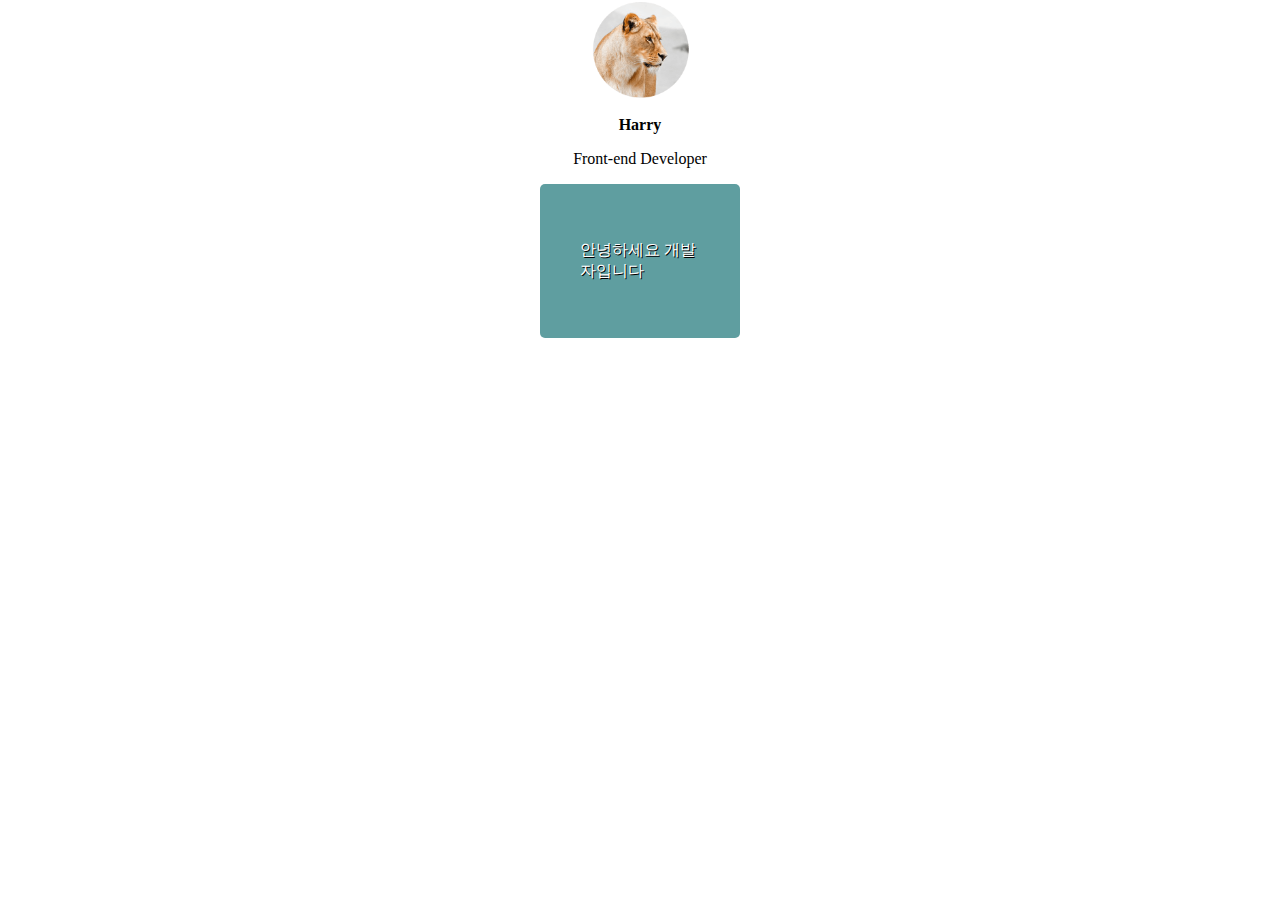
<file: html/index.html>
<!DOCTYPE html>
<html>

<head>
    <meta charset="UTF-8">
    <title>Document</title>
    <link href="css/main.css" rel="stylesheet">
</head>

<body>
    <img src="img/lion.png" class="profile">
    <h3 class="title">Harry</h3>
    <p class="content">Front-end Developer</p>

    <div class="box">
        <p>안녕하세요 개발자입니다</p>
    </div>



</body>

</html>
</file>
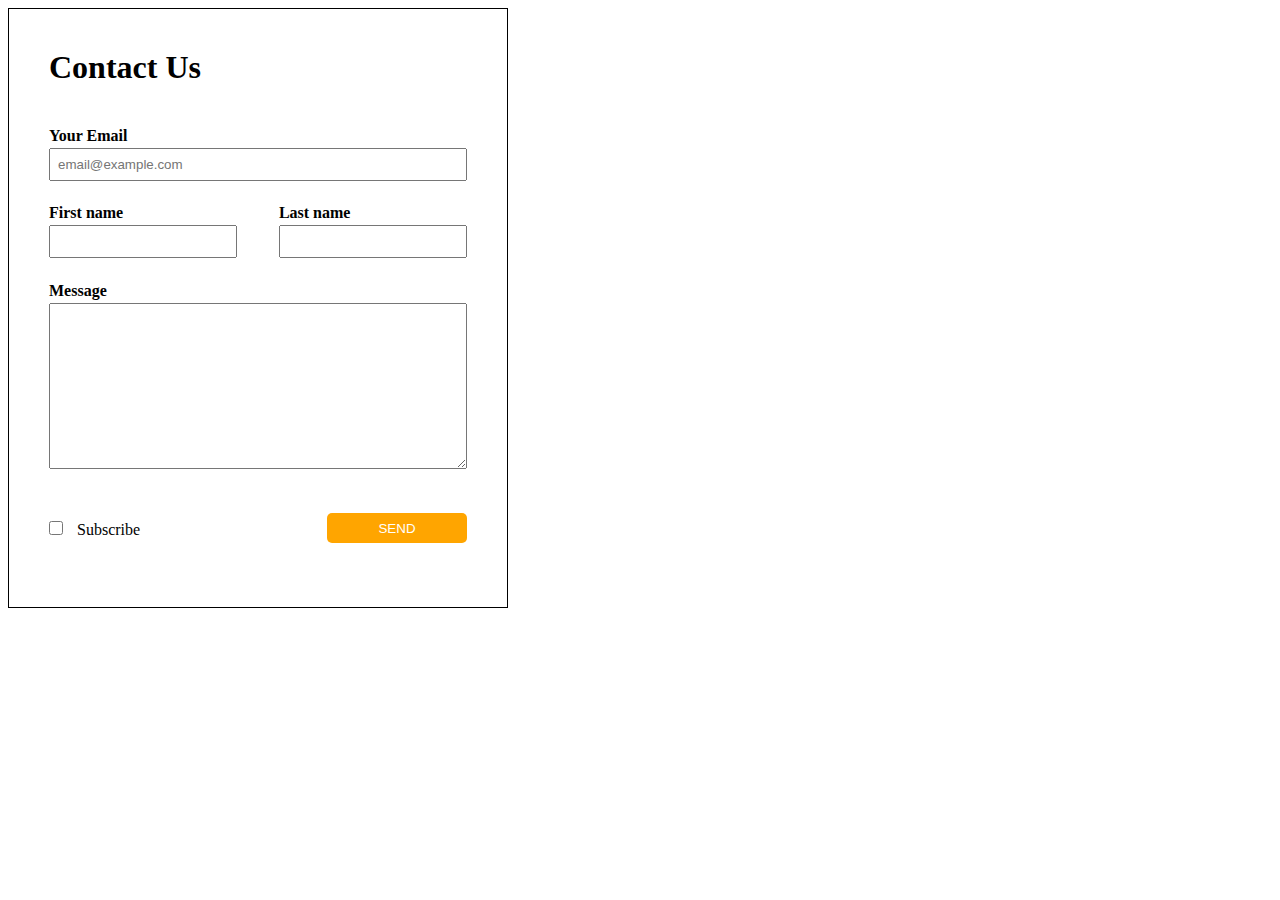
<file: html/ContactUs/index.html>
<!DOCTYPE html>
<html>

<head>
    <meta charset="UTF-8">
    <title>Contact Us</title>
    <link rel="stylesheet" href="css/main.css">
</head>

<body>

    <div class="form-container">
        <form>
            <div class="form-header">
                <h1>Contact Us</h1>
            </div>

            <div class="form-email">
                <h4>Your Email</h4>
                <input type="email" placeholder="email@example.com">
            </div>

            <div class="form-user-name">
                <div class="form-first-name">
                    <h4>First name</h4>
                    <input type="text">
                </div>
                <div class="form-name-blank"></div>
                <div class="form-last-name">
                    <h4>Last name</h4>
                    <input type="text">
                </div>
            </div>
            <div style="clear:both"></div>

            <div class="form-message">
                <h4>Message</h4>
                <textarea rows="10"></textarea>
            </div>

            <div class="form-footer">
                <div class="form-checkbox-area">

                    <input type="checkbox" id="subscribe">
                    <label for="subscribe">Subscribe</label>

                </div>

                <div class="form-submit-area">
                    <input type="submit" value="SEND">
                </div>
            </div>
            <div style="clear:both"></div>
        </form>
    </div>

</body>

</html>
</file>
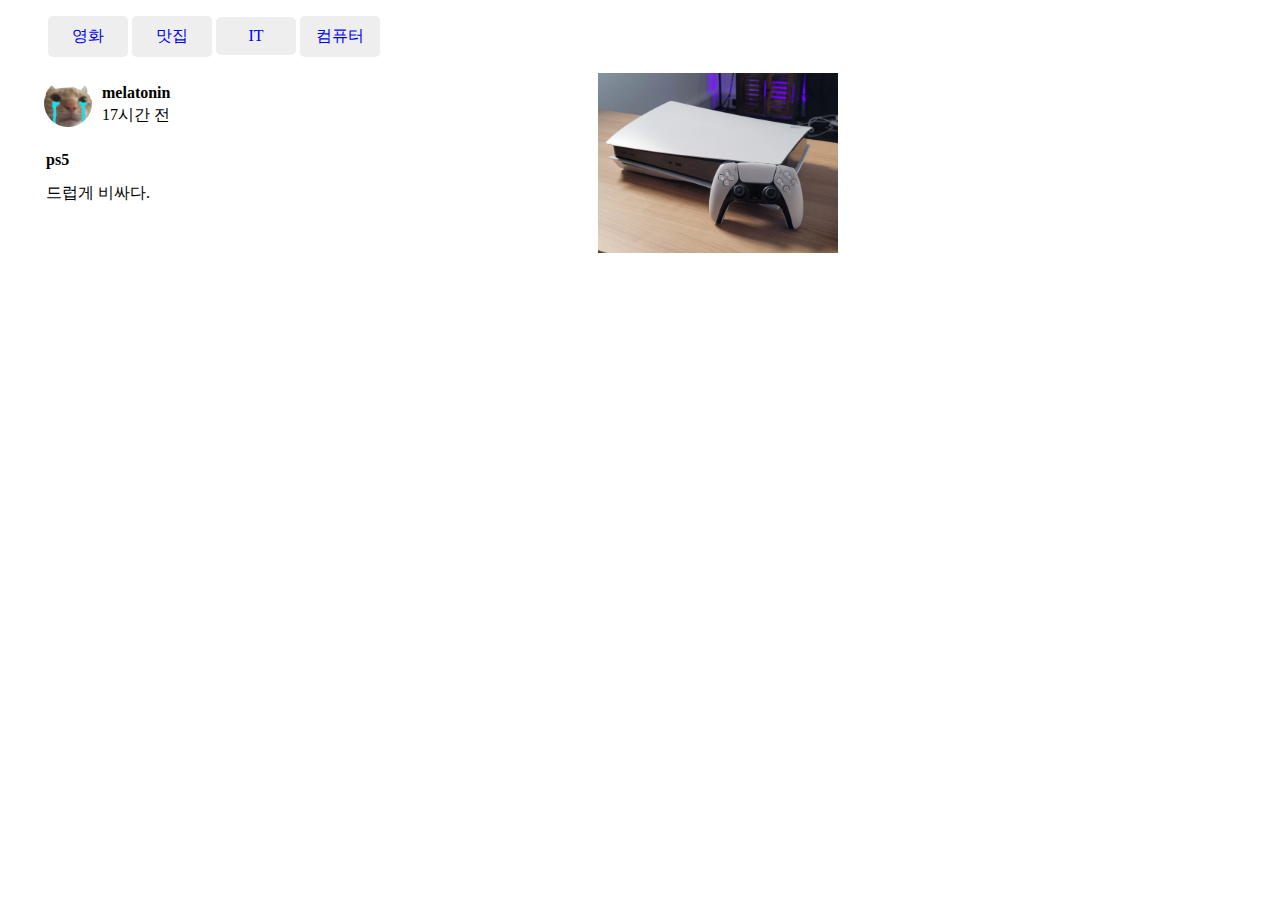
<file: html/블로그미리보기/index.html>
<!DOCTYPE html>
<html>

<head>
    <meta charset="UTF-8">
    <title>Blog</title>
    <link rel="stylesheet" href="css/main.css">
</head>

<body>

    <nav>
        <ul class="navbar">
            <li><a href="#">영화</a></li>
            <li><a href="#">맛집</a></li>
            <li><a href="#">IT</a></li>
            <li><a href="#">컴퓨터</a></li>
        </ul>
    </nav>

    <section></section>
    <footer></footer>




    <div class="container">
        <div class="post-text-area">
            <div class="post-author">
                <img src="profile.png" class="profile-img">
                <div class="post-author-detail">
                    <h4>melatonin</h4>
                    <p>17시간 전</p>
                </div>
            </div>
            <div style="clear:both"></div>
            <div class="post-name">
                <h4>ps5</h4>
            </div>
            <div class="post-body">
                <p>드럽게 비싸다.</p>
            </div>

        </div>
        <div class="post-img-area">
            <img src="img.png" width="100%">
        </div>
    </div>

</body>

</html>
</file>
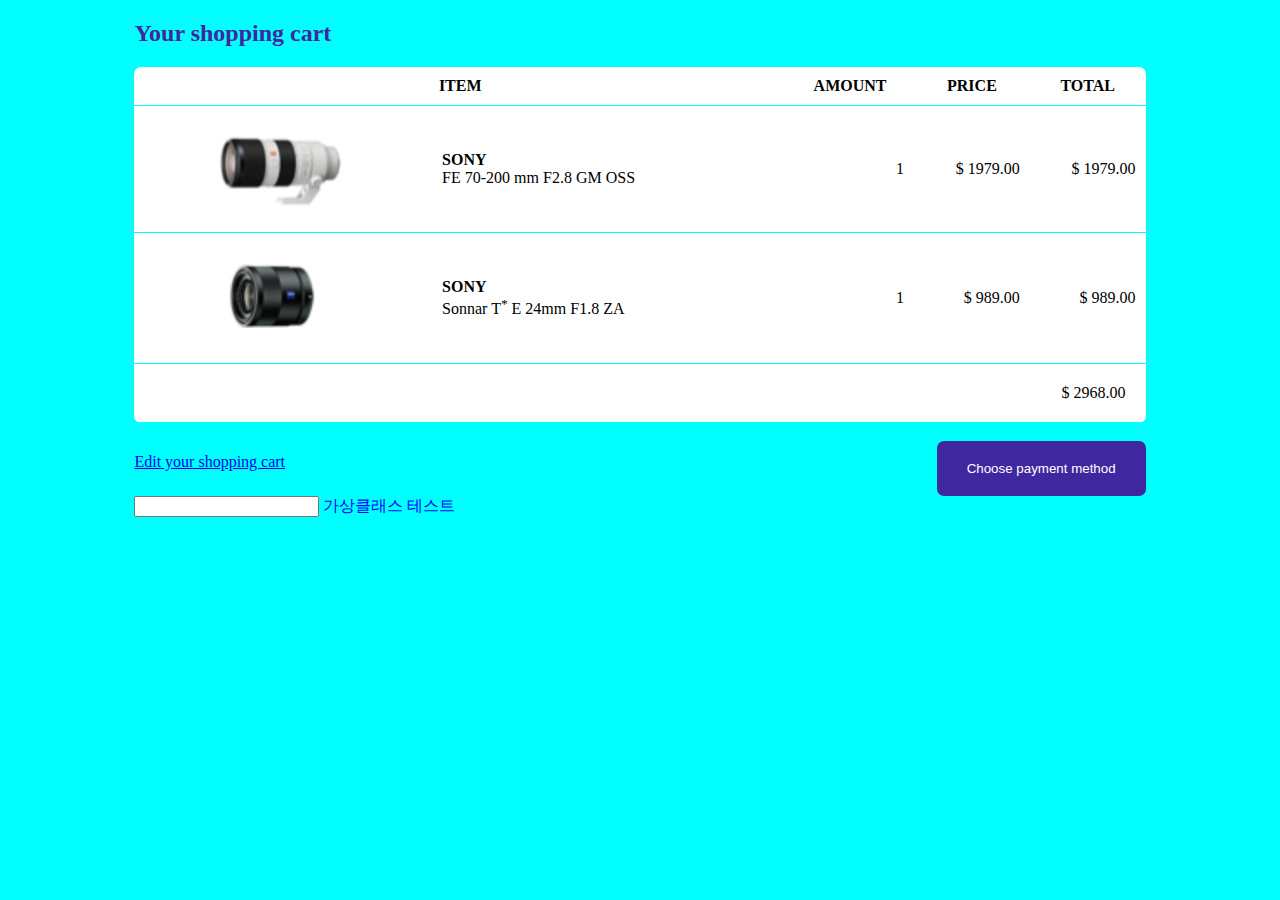
<file: html/숙제/Cart/index.html>
<!DOCTYPE html>
<html>

<head>
    <meta charset="UTF-8">
    <title>Shopping Cart</title>
    <link rel="stylesheet" href="css/main.css">
</head>

<body>
    <div class="container">
        <div class="header-area">
            <h2>Your shopping cart</h2>
        </div>

        <table class="table-area">
            <thead>
                <tr>
                    <th colspan="2">ITEM</th>
                    <th>AMOUNT</th>
                    <th>PRICE</th>
                    <th>TOTAL</th>
                </tr>
            </thead>

            <tbody>
                <tr>
                    <td><img src="img/lens1.png"></td>
                    <td>
                        <p><strong>SONY</strong><br>
                            FE 70-200 mm F2.8 GM OSS</p>
                    </td>
                    <td>1</td>
                    <td>$ 1979.00</td>
                    <td>$ 1979.00</td>
                </tr>
                <tr>
                    <td><img src="img/lens2.png"></Td>
                    <td>
                        <p><strong>SONY</strong><br>
                            Sonnar T<sup>*</sup> E 24mm F1.8 ZA</p>
                    </td>
                    <td>1</td>
                    <td>$ 989.00</td>
                    <td>$ 989.00</td>
                </tr>
            </tbody>

            <tfoot>
                <tr>
                    <td colspan="5">$ 2968.00</td>
                </tr>
            </tfoot>
        </table>

        <div class="footer-area">
            <a href="#">Edit your shopping cart</a>
            <button>Choose payment method</button>
        </div>



        <input class="input-test">
        <a href="../../연습/basic/index.html" class="custom-link">가상클래스 테스트</a>

    </div>

</body>

</html>
</file>
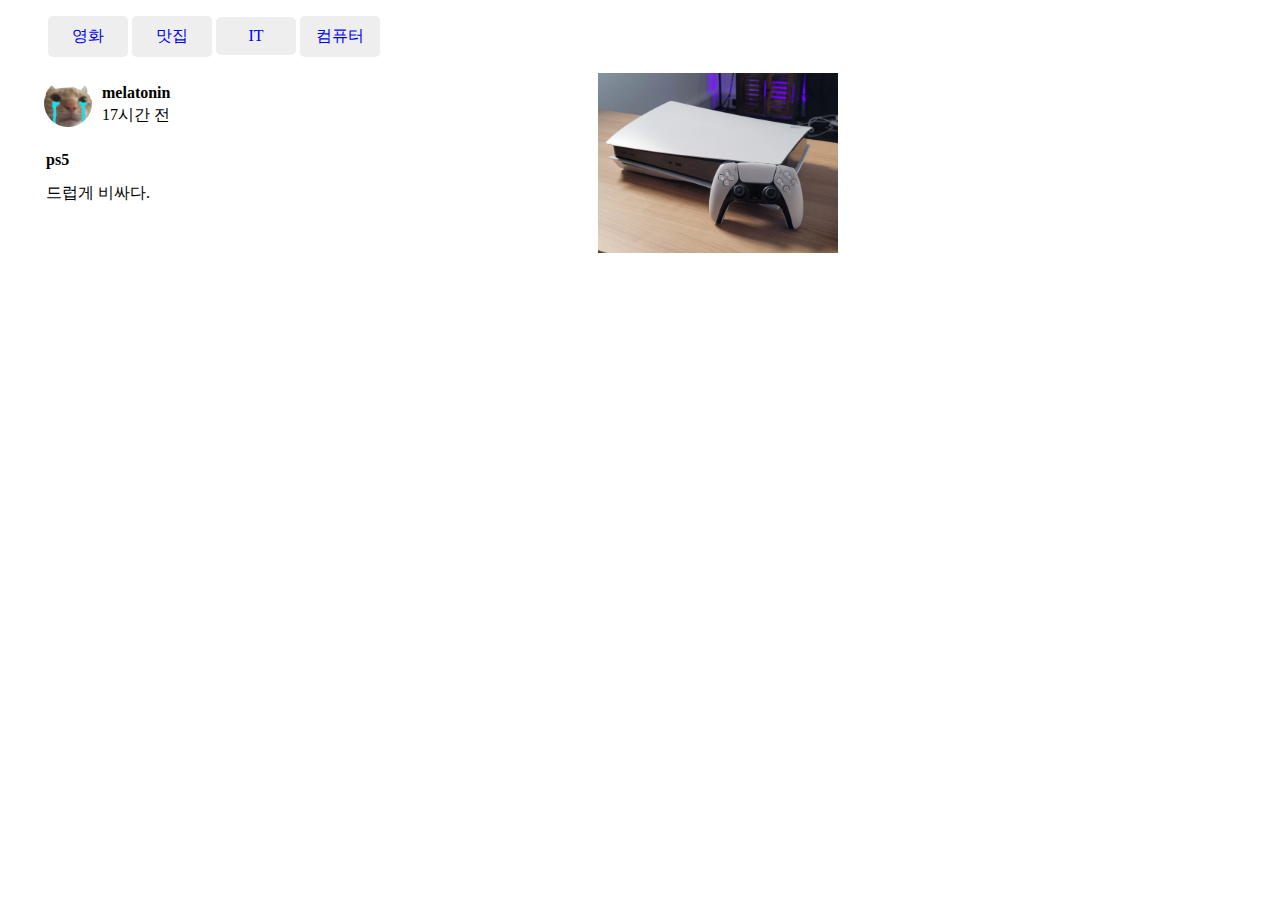
<file: html/숙제/블로그미리보기/index.html>
<!DOCTYPE html>
<html>

<head>
    <meta charset="UTF-8">
    <title>Blog</title>
    <link rel="stylesheet" href="css/main.css">
</head>

<body>

    <nav>
        <ul class="navbar">
            <li><a href="#">영화</a></li>
            <li><a href="#">맛집</a></li>
            <li><a href="#">IT</a></li>
            <li><a href="#">컴퓨터</a></li>
        </ul>
    </nav>

    <section></section>
    <footer></footer>




    <div class="container">
        <div class="post-text-area">
            <div class="post-author">
                <img src="img/profile.png" class="profile-img">
                <div class="post-author-detail">
                    <h4>melatonin</h4>
                    <p>17시간 전</p>
                </div>
            </div>
            <div style="clear:both"></div>
            <div class="post-name">
                <h4>ps5</h4>
            </div>
            <div class="post-body">
                <p>드럽게 비싸다.</p>
            </div>

        </div>
        <div class="post-img-area">
            <img src="img/img.png" width="100%">
        </div>
    </div>

</body>

</html>
</file>
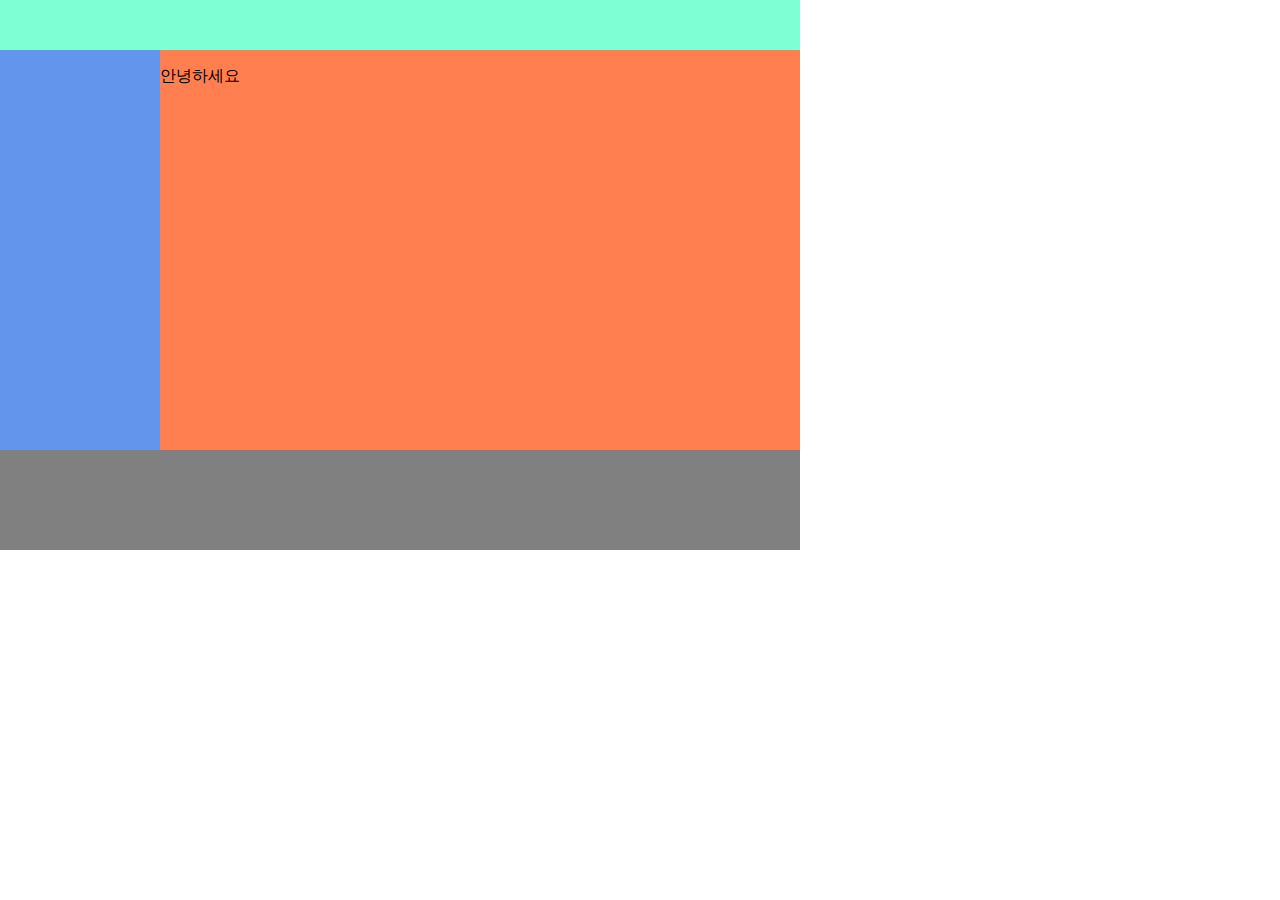
<file: html/layout1.html>
<!DOCTYPE html>
<html>

<head>
    <meta charset="UTF-8">
    <title>Document</title>
    <link rel="stylesheet" href="css/main.css">
</head>

<body>
    <div class="container">
        <div class="header"></div>
        <div class="left-menu"></div>
        <div class="right">
            <p>안녕하세요</p>
        </div>
        <div class="footer"></div>
    </div>
</body>

</html>
</file>
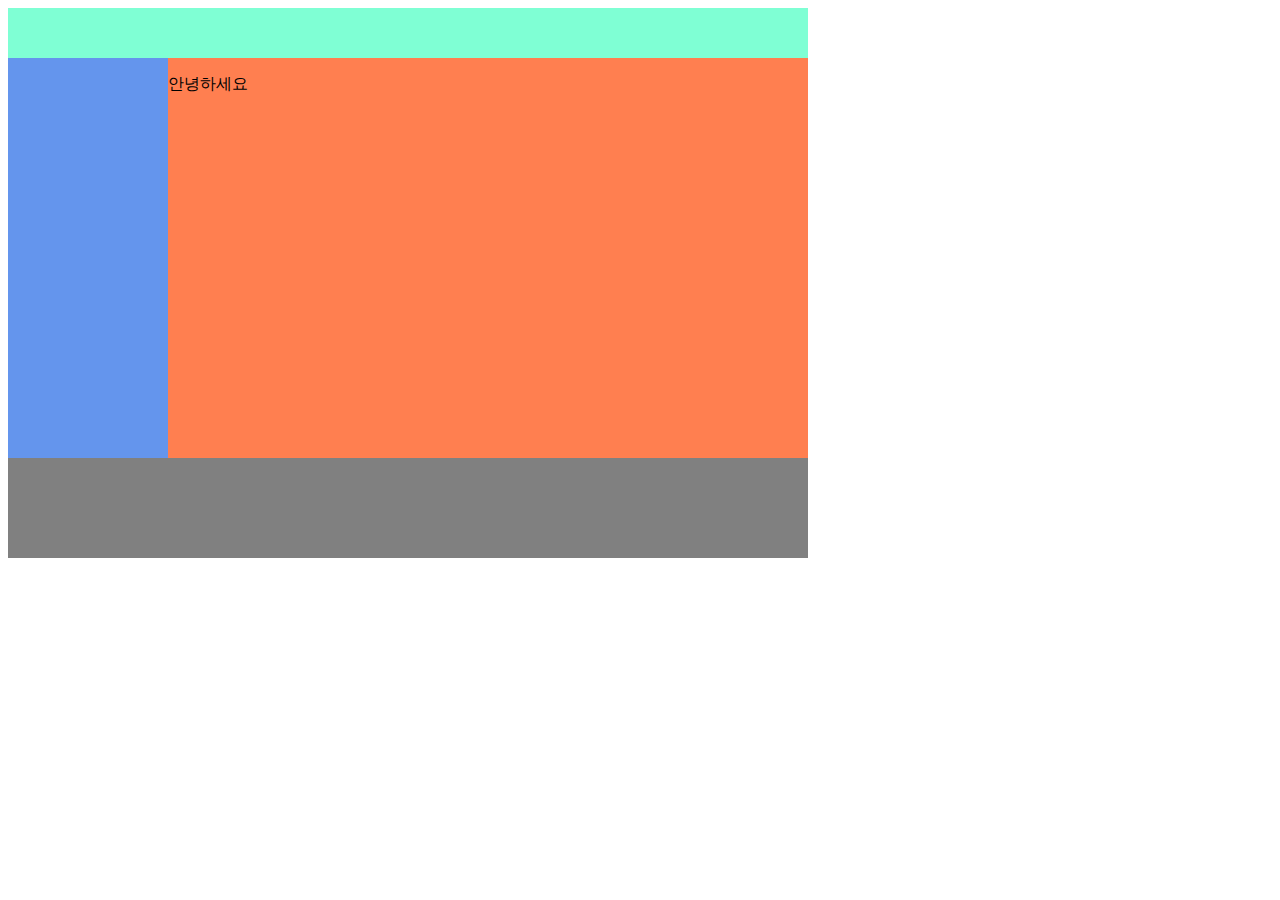
<file: html/연습/basic/division.html>
<!DOCTYPE html>
<html>

<head>
    <meta charset="UTF-8">
    <title>Document</title>
    <link rel="stylesheet" href="css/division.css">
</head>

<body>
    <div class="container">
        <div class="header"></div>
        <div class="left-menu"></div>
        <div class="right">
            <p>안녕하세요</p>
        </div>
        <div class="footer"></div>
    </div>
</body>

</html>
</file>
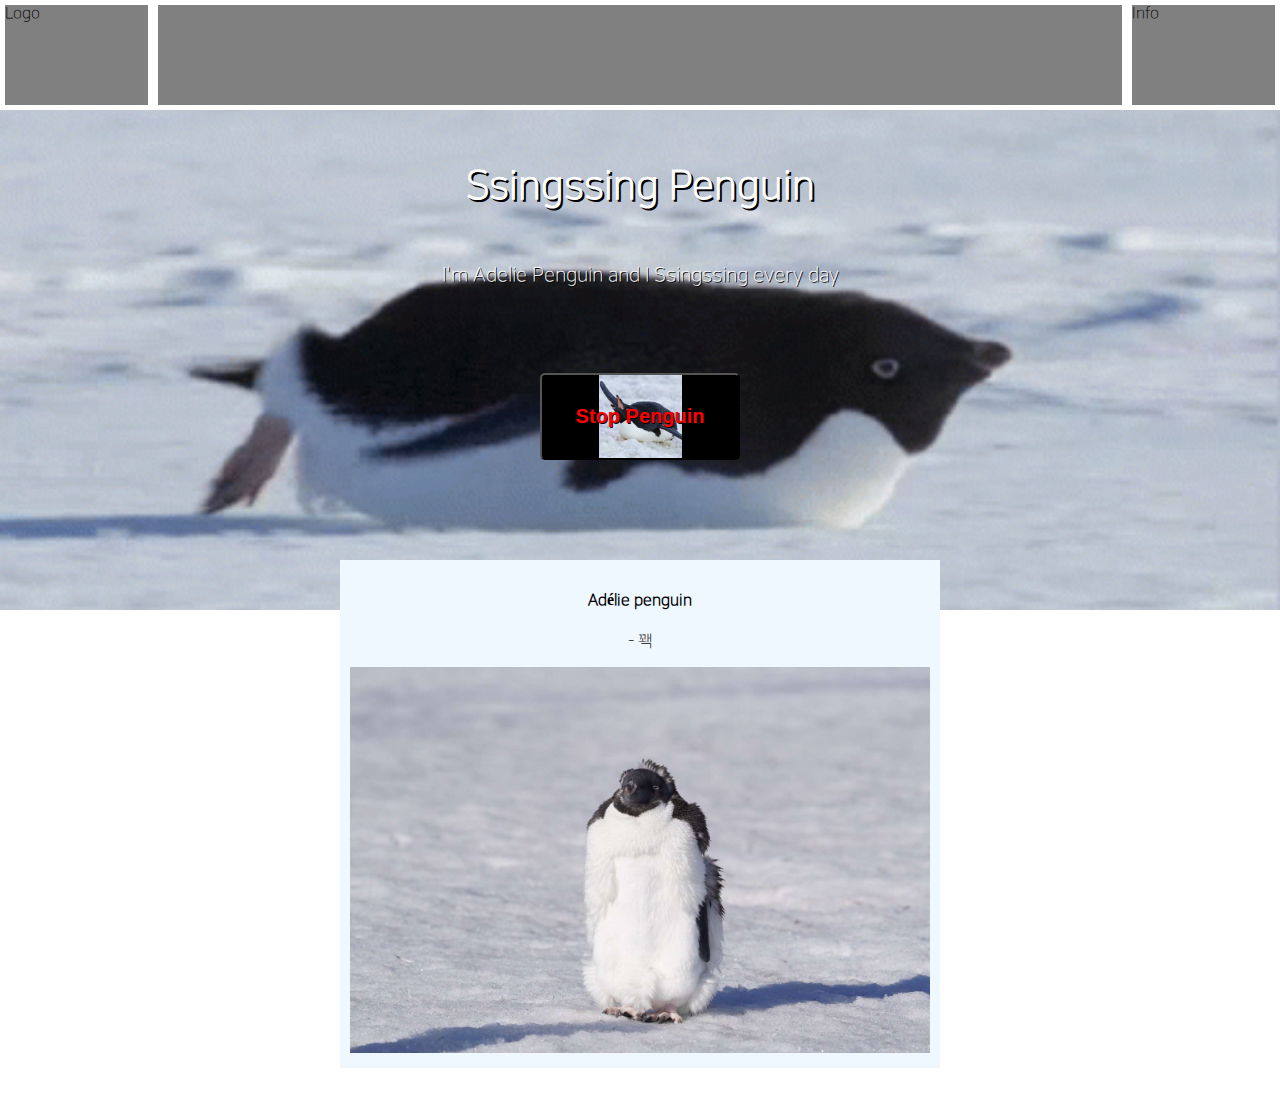
<file: html/연습/basic/layout2.html>
<!DOCTYPE html>
<html>

<head>
    <meta charset="UTF-8">
    <title>Document</title>
    <link rel="stylesheet" href="css/main.css">
</head>

<body>

    <!-- flexbox 연습 : nav bar -->
    <div class="flex-container">
        <div class="nav-logo" style="flex-grow: 1">Logo</div>
        <div class="nav-blank" style="flex-grow: 20"></div>
        <div class="nav-info" style="flex-grow: 1">Info</div>
    </div>



    <div class="main-background">
        <h4 class="main-title">Ssingssing Penguin</h4>
        <p class="main-text">
            I'm Adelie Penguin
            and I Ssingssing every day
        </p>
        <button class="main-button">Stop Penguin</button>
    </div>

    <div class="main-box">
        <h4>Adélie penguin</h4>
        <p>- 꽥</p>
        <img src="img/penguin4.JPG" width="100%">
    </div>
</body>


</html>
</file>
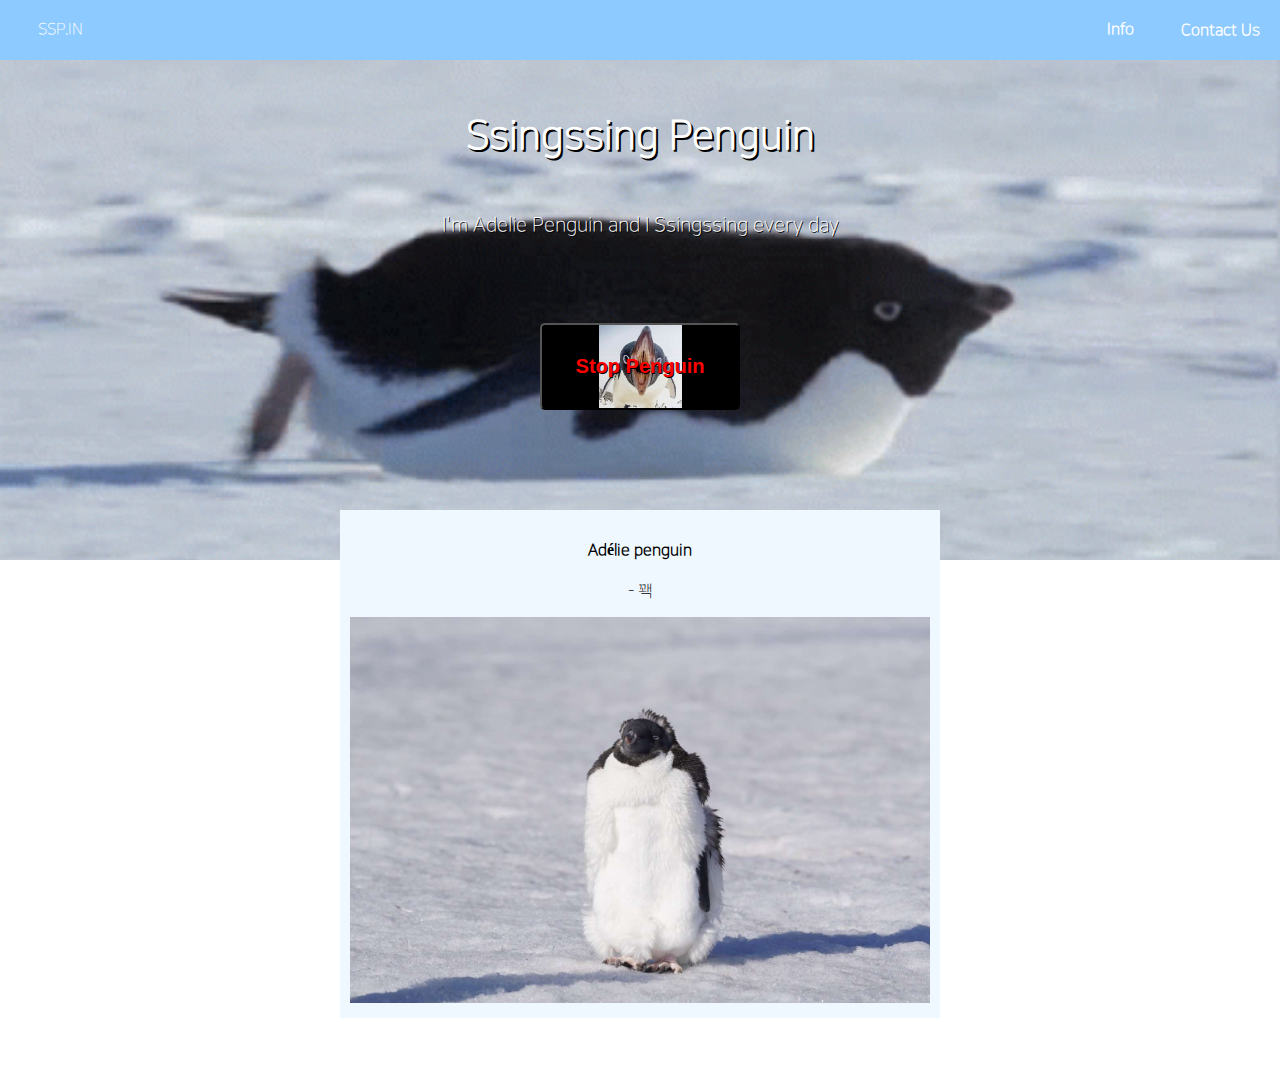
<file: html/연습/basic/penguin.html>
<!DOCTYPE html>
<html>

<head>
    <meta charset="UTF-8">
    <title>Document</title>
    <link rel="stylesheet" href="css/penguin.css">
</head>

<body>

    <!-- flexbox 연습 : nav bar -->
    <nav class="flex-container">
        <div class="nav-logo">
            SSP.IN
        </div>
        <div style="flex-grow: 1"></div>
        <div class="nav-info">
            <a href="#">Info</a>
        </div>
        <div class="nav-contact">
            <a href="./profile.html">Contact Us</a </div>
    </nav>



    <div class="main-background">
        <h4 class="main-title">Ssingssing Penguin</h4>
        <p class="main-text">
            I'm Adelie Penguin
            and I Ssingssing every day
        </p>
        <button class="main-button">Stop Penguin</button>
    </div>

    <div class="main-box">
        <h4>Adélie penguin</h4>
        <p>- 꽥</p>
        <img src="img/penguin4.JPG" width="100%">
    </div>
</body>


</html>
</file>
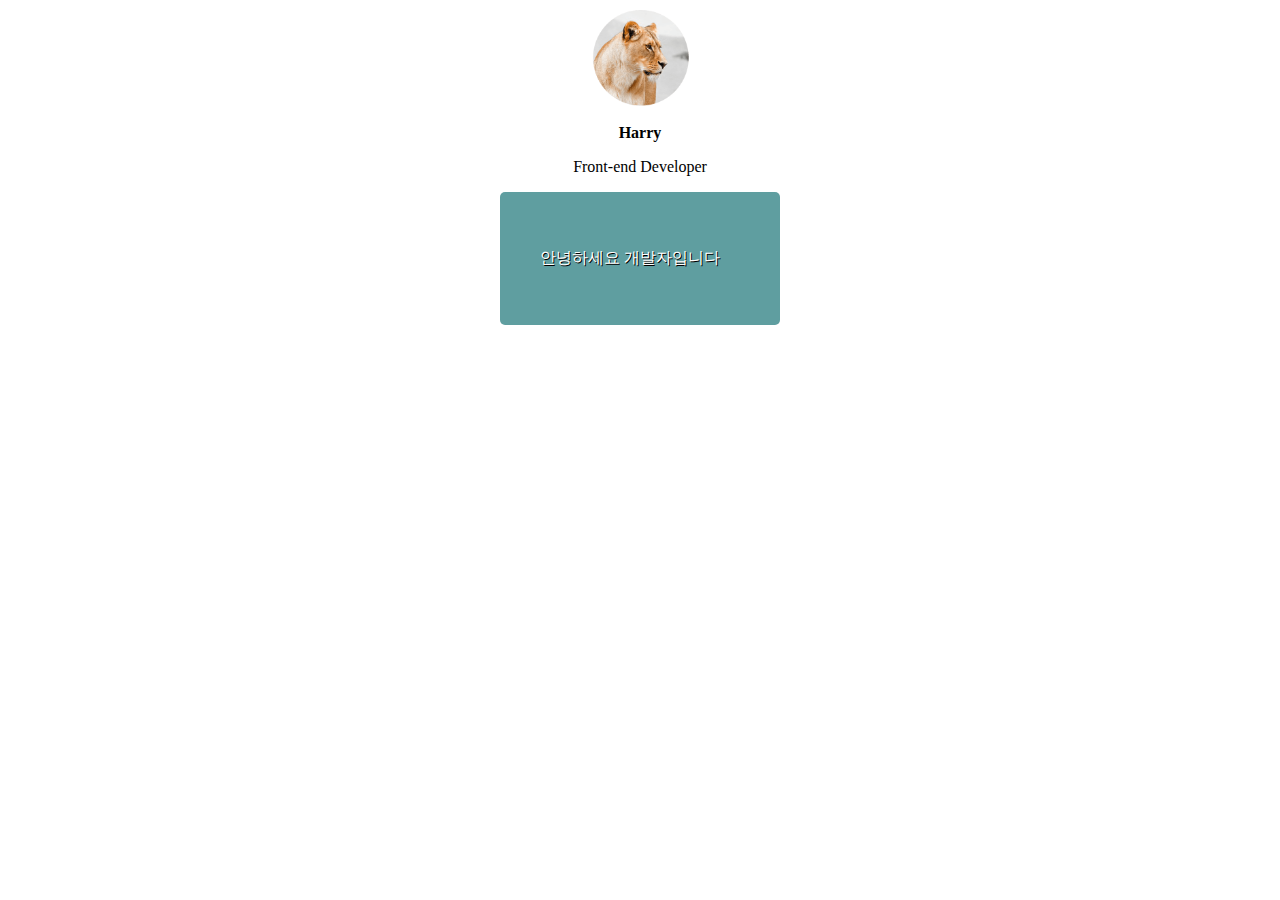
<file: html/연습/basic/profile.html>
<!DOCTYPE html>
<html>

<head>
    <meta charset="UTF-8">
    <title>Document</title>
    <link href="css/profile.css" rel="stylesheet">
</head>

<body>
    <img src="img/lion.png" class="profile">
    <h3 class="title">Harry</h3>
    <p class="content">Front-end Developer</p>

    <div class="box">
        <p>안녕하세요 개발자입니다</p>
    </div>
</body>

</html>
</file>
<file: html/css/main.css>
div {
    box-sizing: border-box;
}

body {
    margin: 0px;
}

/************************************************************/
/* layout 1 */
.profile {
    width: 100px;
    display: block;
    margin-left: auto;
    margin-right: auto;
}

.title {
    text-align: center;
    font-size: 16px;
}

.content {
    text-align: center;
}

.box {
    width: 200px;
    background-color: cadetblue;
    margin: 10px;
    padding: 40px;
    border-radius: 5px;
    margin-left: auto;
    margin-right: auto;
    color: white;
    text-shadow: 1px 1px black;
}

.container {
    width: 800px;
}

.header {
    width: 100%;
    height: 50px;
    background: aquamarine;
}

.left-menu {
    width: 20%;
    height: 400px;
    background: cornflowerblue;
    float: left;
    /* display: inline-block; */
}

.right {
    width: 80%;
    height: 400px;
    background: coral;
    float: left;
    /* display: inline-block; */
}

.footer {
    width: 100%;
    height: 100px;
    background-color: grey;
    clear: both;
}

/************************************************************/
/* layout 2*/
.main-background {
    width: 100%;
    height: 500px;
    background-image: url(../img/penguin2.gif);
    background-size: cover;
    background-repeat: no-repeat;
    background-position: center;
    background-attachment: scroll;
    /* margin collapse : 테두리 안겹치게 1px 패딩*/
    padding: 1px;
    position: relative;
}

.main-title {
    color: white;
    font-size: 40px;
    margin-top: 50px;
    text-shadow: 2px 2px black;
    text-align: center;
}

.main-text {
    color: white;
    font-size: 20px;
    text-shadow: 1px 1px black;
    text-align: center;
}

.main-button {
    color: red;
    font-size: 20px;
    font-weight: bold;
    text-shadow: 1px 1px black;
    padding: 30px;
    border-radius: 5px;

    background-color: black;
    background-repeat: no-repeat;
    background-size: contain;
    background-position: center;
    background-image: url(../img/penguin1.png);

    position: absolute;
    left: 0;
    right: 0;
    bottom: 150px;
    margin: auto;
    width: 200px;
}

.main-box {
    width: 80%;
    max-width: 600px;
    margin: auto;
    padding: 10px;
    text-align: center;
    background-color: aliceblue;
    position: relative;
    top: -50px;
}
</file>
<file: html/ContactUs/css/main.css>
div,
input,
textarea {
    box-sizing: border-box;
}

h1,
h4 {
    margin: 0px;
}

/* 구획 나누기 */
.form-container {
    width: 500px;
    height: 600px;
    border: 1px solid black;
    padding: 40px;
}

form {
    width: 100%;
    height: 100%;
}

.form-header {
    height: 15%;
    /* background-color: aliceblue; */
}

.form-email {
    height: 15%;
    /* background-color: antiquewhite; */
}

.form-user-name {
    height: 15%;
}

.form-first-name,
.form-last-name {
    width: 45%;
    height: 100%;
    float: left;
    /* background-color: brown; */
}

.form-name-blank {
    width: 10%;
    height: 100%;
    float: left;
    /* background-color: darkkhaki; */
}

.form-message {
    height: 40%;
    /* background-color: aquamarine; */
}

.form-footer {
    height: 15%;
}

.form-checkbox-area {
    width: 50%;
    height: 100%;
    float: left;
    position: relative
        /* background-color: blueviolet; */
}

.form-submit-area {
    width: 50%;
    height: 100%;
    float: left;
    position: relative;
    /* background-color: yellow; */
}

/* div로 구획을 다 나눴음 */
/* 내부 요소들 */
.form-user-name input,
.form-email input,
.form-message textarea {
    width: 100%;
    padding: 7px;
    margin: 3px 0px
}

.form-checkbox-area input {
    width: 14px;
    height: 14px;
    position: absolute;
    left: 0px;
    top: 50%;
    margin: -7px 0px;
}

.form-checkbox-area label {
    position: absolute;
    left: 14px;
    top: 50%;
    margin: -7px 14px;
}

.form-submit-area input {
    width: 140px;
    height: 30px;
    position: absolute;
    right: 0;
    top: 50%;
    margin-top: -15px;
    background-color: orange;
    color: white;
    border: transparent;
    border-radius: 5px;
}
</file>
<file: html/블로그미리보기/css/main.css>
.navbar>li {
    display: inline-block;
    width: 60px;
    text-align: center;
    background-color: #eee;
    padding: 10px;
    border-radius: 5px;
}

.navbar a {
    font-size: 16px;
    text-decoration: none;
}

.navbar a:visited {
    text-decoration: none;
}


.container {
    width: 800px;
    height: 200px;
    margin-left: 30px;
}

.post-text-area {
    width: 70%;
    height: 100%;
    float: left;
}

.post-img-area {
    width: 30%;
    height: 100%;
    float: left;
}

.post-author {
    width: 100%;
    height: 30%;
}



.profile-img {
    height: 80%;
    padding: 6px;
    border-radius: 100%;
    float: left;
}

.post-author-detail {
    height: 100%;
    float: left;
}

.post-author-detail h4 {
    margin: 0px;
    padding: 11px 4px 3px;
}

.post-author-detail p {
    margin: 0px;
    padding: 0px 4px 0px;
}

.post-name {
    width: 100%;
    height: 20%;
    margin-top: 10px;
}

.post-name h4 {
    margin: 0px;
    padding: 8px;
}

.post-body {
    width: 100%;
    height: 50%;
}

.post-body p {
    margin: 0px;
    padding-left: 8px;
}
</file>
<file: html/숙제/Cart/css/main.css>
body {
    background-color: aqua;
    box-sizing: border-box;
}

.container {
    width: 80%;
    max-width: 1200px;
    margin: auto;
}

/*******************************************/
/* 테이블 외부 구역 크기 나누기 */

.header-area {
    width: 100%;
    height: 15%;
    color: rgb(63, 39, 159);
}

.table-area {
    width: 100%;
    height: 70%;
    background-color: white;
    border-collapse: collapse;
    border-radius: 7px;
}

.footer-area {
    width: 100%;
    height: 15%;
    padding-top: 30px;
}

/*******************************************/
/* 테이블 내부 스타일링 (패딩, 정렬, 크기..) */

.table-area th,
.table-area td {
    border-bottom: 1px solid aqua;
    padding: 10px;
}

.table-area td {
    text-align: right;
}

.table-area tbody td:nth-child(1) {
    text-align: center;
}

.table-area tbody td:nth-child(2) {
    text-align: left;
    width: 35%;
}

.table-area img {
    width: 50%;
}

.table-area tfoot td {
    padding: 20px;
}

/*******************************************/
/* Footer */

.footer-area button {
    padding: 20px 30px;
    background-color: rgb(63, 39, 159);
    color: white;
    border-radius: 7px;
    border: none;
    display: block;
    margin-left: auto;
    margin-top: -30px;
    cursor: pointer;
}

/*******************************************/
/* Pseudo Class */
button:hover {
    background-color: green;
}

button:focus {
    background-color: violet;
}

button:active {
    background-color: red;
    border: 2px solid black;
}

.input-test:focus {
    border: 5px solid red;
}

.custom-link {
    text-decoration: none;
}

.custom-link:link {
    color: blue;
}

.custom-link:visited {
    color: red;
}
</file>
<file: html/숙제/블로그미리보기/css/main.css>
.navbar>li {
    display: inline-block;
    width: 60px;
    text-align: center;
    background-color: #eee;
    padding: 10px;
    border-radius: 5px;
}

.navbar a {
    font-size: 16px;
    text-decoration: none;
}

.navbar a:visited {
    text-decoration: none;
}


.container {
    width: 800px;
    height: 200px;
    margin-left: 30px;
}

.post-text-area {
    width: 70%;
    height: 100%;
    float: left;
}

.post-img-area {
    width: 30%;
    height: 100%;
    float: left;
}

.post-author {
    width: 100%;
    height: 30%;
}



.profile-img {
    height: 80%;
    padding: 6px;
    border-radius: 100%;
    float: left;
}

.post-author-detail {
    height: 100%;
    float: left;
}

.post-author-detail h4 {
    margin: 0px;
    padding: 11px 4px 3px;
}

.post-author-detail p {
    margin: 0px;
    padding: 0px 4px 0px;
}

.post-name {
    width: 100%;
    height: 20%;
    margin-top: 10px;
}

.post-name h4 {
    margin: 0px;
    padding: 8px;
}

.post-body {
    width: 100%;
    height: 50%;
}

.post-body p {
    margin: 0px;
    padding-left: 8px;
}
</file>
<file: html/연습/basic/css/division.css>
.container {
    width: 800px;
}

.header {
    width: 100%;
    height: 50px;
    background: aquamarine;
}

.left-menu {
    width: 20%;
    height: 400px;
    background: cornflowerblue;
    float: left;
    /* display: inline-block; */
}

.right {
    width: 80%;
    height: 400px;
    background: coral;
    float: left;
    /* display: inline-block; */
}

.footer {
    width: 100%;
    height: 100px;
    background-color: grey;
    clear: both;
}
</file>
<file: html/연습/basic/css/main.css>
@font-face {
    font-family: '이쁜폰트';
    src: url(../font/NanumSquareL.woff);
}

div {
    box-sizing: border-box;
}

body {
    margin: 0px;
    font-family: '이쁜폰트';
}

/************************************************************/
/* layout 1 */
.profile {
    width: 100px;
    display: block;
    margin-left: auto;
    margin-right: auto;
}

.title {
    text-align: center;
    font-size: 16px;
}

.content {
    text-align: center;
}

.box {
    width: 200px;
    background-color: cadetblue;
    margin: 10px;
    padding: 40px;
    border-radius: 5px;
    margin-left: auto;
    margin-right: auto;
    color: white;
    text-shadow: 1px 1px black;
}

.container {
    width: 800px;
}

.header {
    width: 100%;
    height: 50px;
    background: aquamarine;
}

.left-menu {
    width: 20%;
    height: 400px;
    background: cornflowerblue;
    float: left;
    /* display: inline-block; */
}

.right {
    width: 80%;
    height: 400px;
    background: coral;
    float: left;
    /* display: inline-block; */
}

.footer {
    width: 100%;
    height: 100px;
    background-color: grey;
    clear: both;
}

/************************************************************/
/* layout 2*/
.main-background {
    width: 100%;
    height: 500px;
    background-image: url(../img/penguin2.gif);
    background-size: cover;
    background-repeat: no-repeat;
    background-position: center;
    background-attachment: scroll;
    /* margin collapse : 테두리 안겹치게 1px 패딩*/
    padding: 1px;
    position: relative;
}

.main-title {
    color: white;
    font-size: 40px;
    margin-top: 50px;
    text-shadow: 2px 2px black;
    text-align: center;
}

.main-text {
    color: white;
    font-size: 20px;
    text-shadow: 1px 1px black;
    text-align: center;
}

.main-button {
    color: red;
    font-size: 20px;
    font-weight: bold;
    text-shadow: 1px 1px black;
    padding: 30px;
    border-radius: 5px;

    background-color: black;
    background-repeat: no-repeat;
    background-size: contain;
    background-position: center;
    background-image: url(../img/penguin1.png);

    position: absolute;
    left: 0;
    right: 0;
    bottom: 150px;
    margin: auto;
    width: 200px;
}

.main-box {
    width: 80%;
    max-width: 600px;
    margin: auto;
    padding: 10px;
    text-align: center;
    background-color: aliceblue;
    position: relative;
    top: -50px;
}

/************************************************************/
/* layout 2*/
.flex-container {
    display: flex;
}

.nav-logo,
.nav-blank,
.nav-info {
    width: 100px;
    height: 100px;
    background-color: grey;
    margin: 5px;
}
</file>
<file: html/연습/basic/css/penguin.css>
@font-face {
    font-family: '이쁜폰트';
    src: url(../font/NanumSquareL.woff);
}

div {
    box-sizing: border-box;
}

body {
    margin: 0px;
    font-family: '이쁜폰트';
}

/************************************************************/
.main-background {
    width: 100%;
    height: 500px;
    background-image: url(../img/penguin2.gif);
    background-size: cover;
    background-repeat: no-repeat;
    background-position: center;
    background-attachment: scroll;
    /* margin collapse : 테두리 안겹치게 1px 패딩*/
    padding: 1px;
    position: relative;
}

.main-title {
    color: white;
    font-size: 40px;
    margin-top: 50px;
    text-shadow: 2px 2px black;
    text-align: center;
}

.main-text {
    color: white;
    font-size: 20px;
    text-shadow: 1px 1px black;
    text-align: center;
}

.main-button {
    color: red;
    font-size: 20px;
    font-weight: bold;
    text-shadow: 1px 1px black;
    padding: 30px;
    border-radius: 5px;

    background-color: black;
    background-repeat: no-repeat;
    background-size: contain;
    background-position: center;
    background-image: url(../img/penguin3.png);

    position: absolute;
    left: 0;
    right: 0;
    bottom: 150px;
    margin: auto;
    width: 200px;
}

.main-box {
    width: 80%;
    max-width: 600px;
    margin: auto;
    padding: 10px;
    text-align: center;
    background-color: aliceblue;
    position: relative;
    top: -50px;
}

/************************************************************/
/* Flexbox */
.flex-container {
    display: flex;
    background-color: rgb(141, 202, 255);
    padding: 10px;
}

.nav-logo,
.nav-info,
.nav-contact {
    color: white;
    width: 100px;
    height: 40px;
    display: flex;
    justify-content: center;
    align-items: center;
}

.nav-contact a,
.nav-info a {
    color: white;
    font-weight: bold;
    text-align: center;
    text-decoration: none;
}
</file>
<file: html/연습/basic/css/profile.css>
.profile {
    width: 100px;
    display: block;
    margin-left: auto;
    margin-right: auto;
}

.title {
    text-align: center;
    font-size: 16px;
}

.content {
    text-align: center;
}

.box {
    width: 200px;
    background-color: cadetblue;
    margin: 10px;
    padding: 40px;
    border-radius: 5px;
    margin-left: auto;
    margin-right: auto;
    color: white;
    text-shadow: 1px 1px black;
}
</file>
